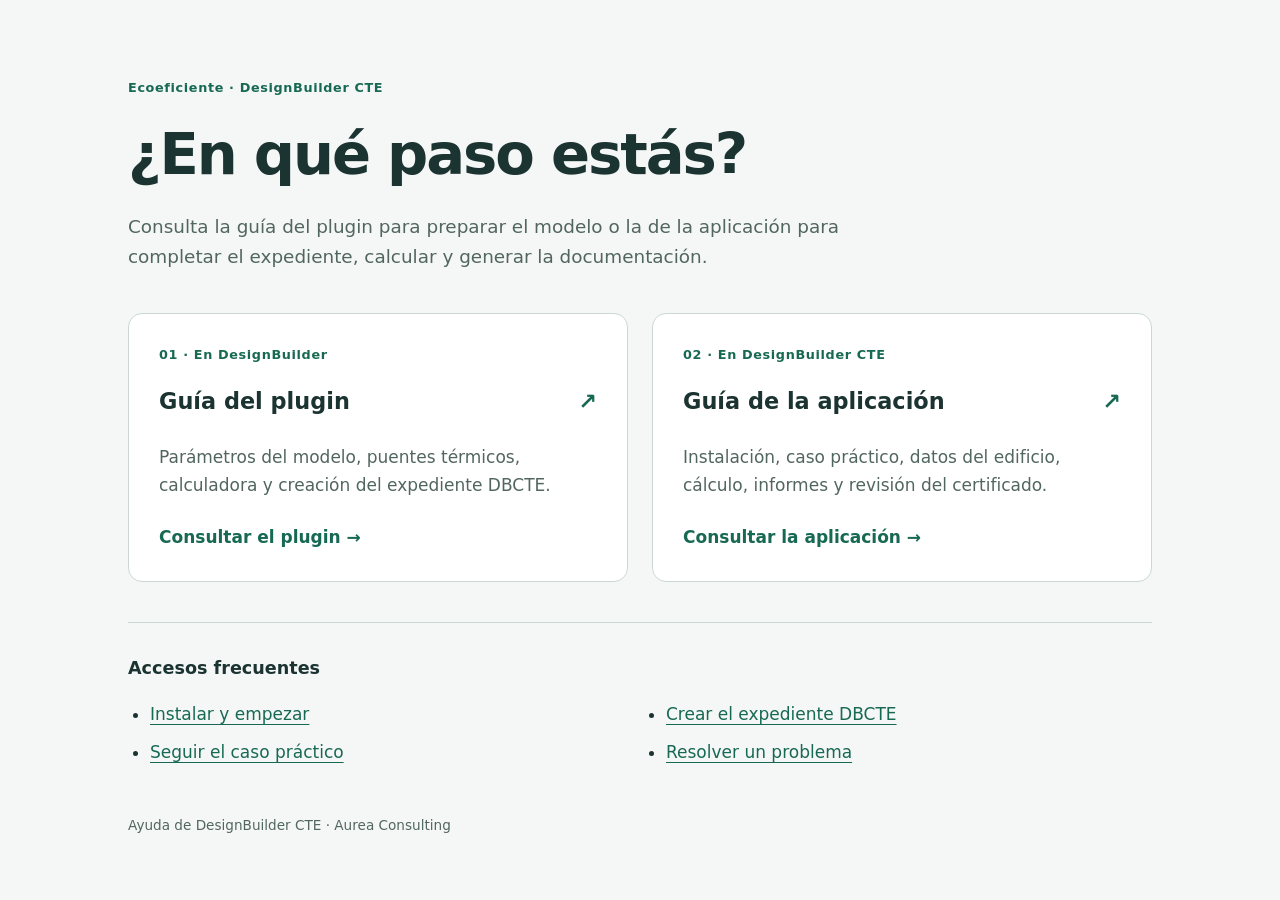
<file: site/index.html>
<!doctype html>
<html lang="es">
<head>
  <meta charset="utf-8">
  <meta name="viewport" content="width=device-width, initial-scale=1">
  <meta name="description" content="Ayuda de DesignBuilder CTE: preparación del modelo con el plugin, cálculo y documentación con la aplicación.">
  <title>Ayuda de DesignBuilder CTE</title>
  <link rel="canonical" href="https://ayudacte.ecoeficiente.es/">
  <link rel="stylesheet" href="styles.css">
</head>
<body>
  <main>
    <p class="eyebrow">Ecoeficiente · DesignBuilder CTE</p>
    <h1>¿En qué paso estás?</h1>
    <p class="intro">Consulta la guía del plugin para preparar el modelo o la de la aplicación para completar el expediente, calcular y generar la documentación.</p>
    <div class="guides">
      <a class="card" href="plugin/">
        <span class="step">01 · En DesignBuilder</span>
        <h2>Guía del plugin <span aria-hidden="true">↗</span></h2>
        <p>Parámetros del modelo, puentes térmicos, calculadora y creación del expediente DBCTE.</p>
        <span class="action">Consultar el plugin →</span>
      </a>
      <a class="card" href="aplicacion/">
        <span class="step">02 · En DesignBuilder CTE</span>
        <h2>Guía de la aplicación <span aria-hidden="true">↗</span></h2>
        <p>Instalación, caso práctico, datos del edificio, cálculo, informes y revisión del certificado.</p>
        <span class="action">Consultar la aplicación →</span>
      </a>
    </div>
    <section class="shortcuts" aria-labelledby="frecuentes">
      <h2 id="frecuentes">Accesos frecuentes</h2>
      <ul>
        <li><a href="aplicacion/capitulos/02-instalacion.html">Instalar y empezar</a></li>
        <li><a href="plugin/capitulos/04-expediente.html">Crear el expediente DBCTE</a></li>
        <li><a href="aplicacion/capitulos/06a-ejemplo-guiado.html">Seguir el caso práctico</a></li>
        <li><a href="aplicacion/capitulos/11-resolucion-problemas.html">Resolver un problema</a></li>
      </ul>
    </section>
    <footer>Ayuda de DesignBuilder CTE · Aurea Consulting</footer>
  </main>
</body>
</html>
</file>
<file: site/styles.css>
:root { color-scheme: light dark; --bg: #f5f7f6; --surface: #fff; --text: #1b3431; --muted: #526660; --accent: #176953; --border: #cbd8d2; }
* { box-sizing: border-box; }
body { margin: 0; background: var(--bg); color: var(--text); font: 17px/1.65 "Segoe UI", system-ui, sans-serif; }
main { max-width: 1080px; margin: auto; padding: 64px 28px 24px; }
.eyebrow, .step { color: var(--accent); font-size: .8rem; font-weight: 650; letter-spacing: .05em; }
h1 { font-size: clamp(2.2rem, 6vw, 3.6rem); line-height: 1.15; letter-spacing: -.035em; margin: 24px 0; }
.intro { max-width: 760px; color: var(--muted); font-size: 1.15rem; }
.guides { display: grid; grid-template-columns: repeat(2, minmax(0, 1fr)); gap: 24px; margin: 40px 0; }
.card { display: flex; flex-direction: column; padding: 30px; border: 1px solid var(--border); border-radius: 14px; background: var(--surface); color: var(--text); text-decoration: none; }
.card:hover { border-color: var(--accent); }
.card h2 { font-size: 1.4rem; margin: 18px 0 6px; }
.card h2 span { float: right; color: var(--accent); }
.card p { color: var(--muted); margin-bottom: 24px; }
.action { color: var(--accent); font-weight: 650; margin-top: auto; }
a { color: var(--accent); text-underline-offset: 4px; }
a:focus-visible { outline: 3px solid var(--accent); outline-offset: 5px; }
.shortcuts { border-top: 1px solid var(--border); padding-top: 16px; }
.shortcuts h2 { font-size: 1.1rem; }
.shortcuts ul { padding-left: 22px; display: grid; grid-template-columns: 1fr 1fr; gap: 10px 30px; }
footer { margin-top: 48px; color: var(--muted); font-size: .85rem; }
@media (max-width: 650px) { main { padding: 32px 20px 24px; } .guides, .shortcuts ul { grid-template-columns: 1fr; } .card { padding: 24px; } }
@media (prefers-color-scheme: dark) { :root { --bg: #14201e; --surface: #1d2c28; --text: #e8efeb; --muted: #b4c5bc; --accent: #8ed5b8; --border: #40574e; } }
</file>
